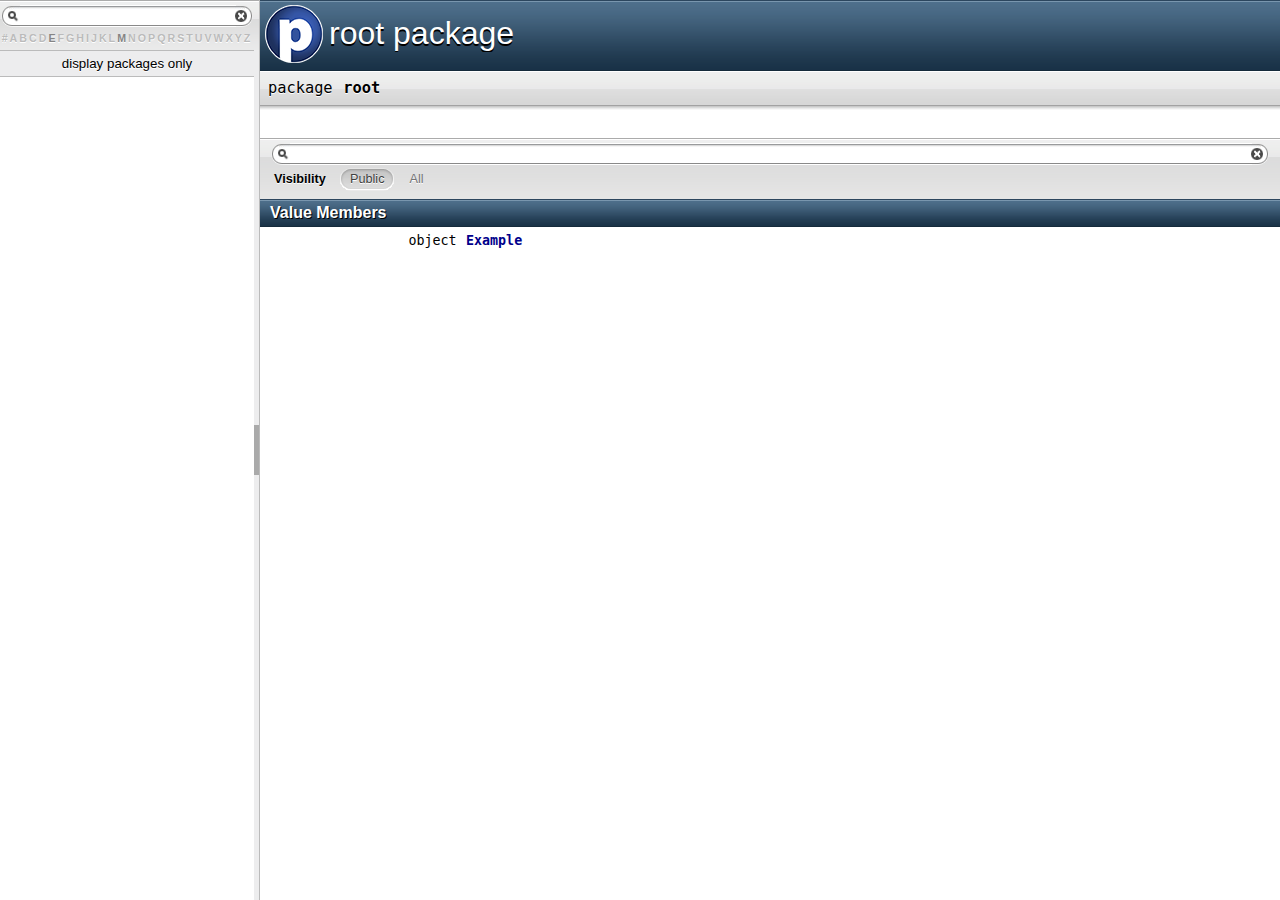
<file: sbt-example/target/scala-2.11/api/index.html>
<!DOCTYPE html >
<html>
        <head>
          <title></title>
          <meta name="description" content="" />
          <meta name="keywords" content="" />
          <meta http-equiv="content-type" content="text/html; charset=UTF-8" />
          
      <link href="lib/index.css" media="screen" type="text/css" rel="stylesheet" />
      <script type="text/javascript" src="lib/jquery.js"></script>
      <script type="text/javascript" src="lib/jquery-ui.js"></script>
      <script type="text/javascript" src="lib/jquery.layout.js"></script>
      <script type="text/javascript" src="lib/index.js"></script>
      <script type="text/javascript" src="lib/scheduler.js"></script>
    
        </head>
        <body>
      <div id="library">
        <img class="class icon" alt="class icon" src="lib/class.png" />
        <img class="trait icon" alt="trait icon" src="lib/trait.png" />
        <img class="object icon" alt="trait icon" src="lib/object.png" />
        <img class="package icon" alt="trait icon" src="lib/package.png" />
      </div>
      <div id="browser" class="ui-layout-west">
      <div class="ui-west-center">
      <div id="filter">
          <div id="textfilter"></div>
          <div id="letters"><span>#</span><span>A</span><span>B</span><span>C</span><span>D</span><a target="template" href="index/index-e.html">E</a><span>F</span><span>G</span><span>H</span><span>I</span><span>J</span><span>K</span><span>L</span><a target="template" href="index/index-m.html">M</a><span>N</span><span>O</span><span>P</span><span>Q</span><span>R</span><span>S</span><span>T</span><span>U</span><span>V</span><span>W</span><span>X</span><span>Y</span><span>Z</span></div>
      </div>
      <div class="pack" id="tpl">
            
            <ol class="templates"><li title="Example"><a class="tplshow" href="Example$.html" target="template"><span class="object">(object)</span><div class="placeholder"></div><span class="tplLink">Example</span></a></li></ol>
            <ol class="packages"> </ol>
          </div></div><script src="index.js"></script>
    </div>
      <div id="content" class="ui-layout-center">
        <iframe id="template" name="template" src="package.html"></iframe>
      </div>
    </body>
      </html>
</file>
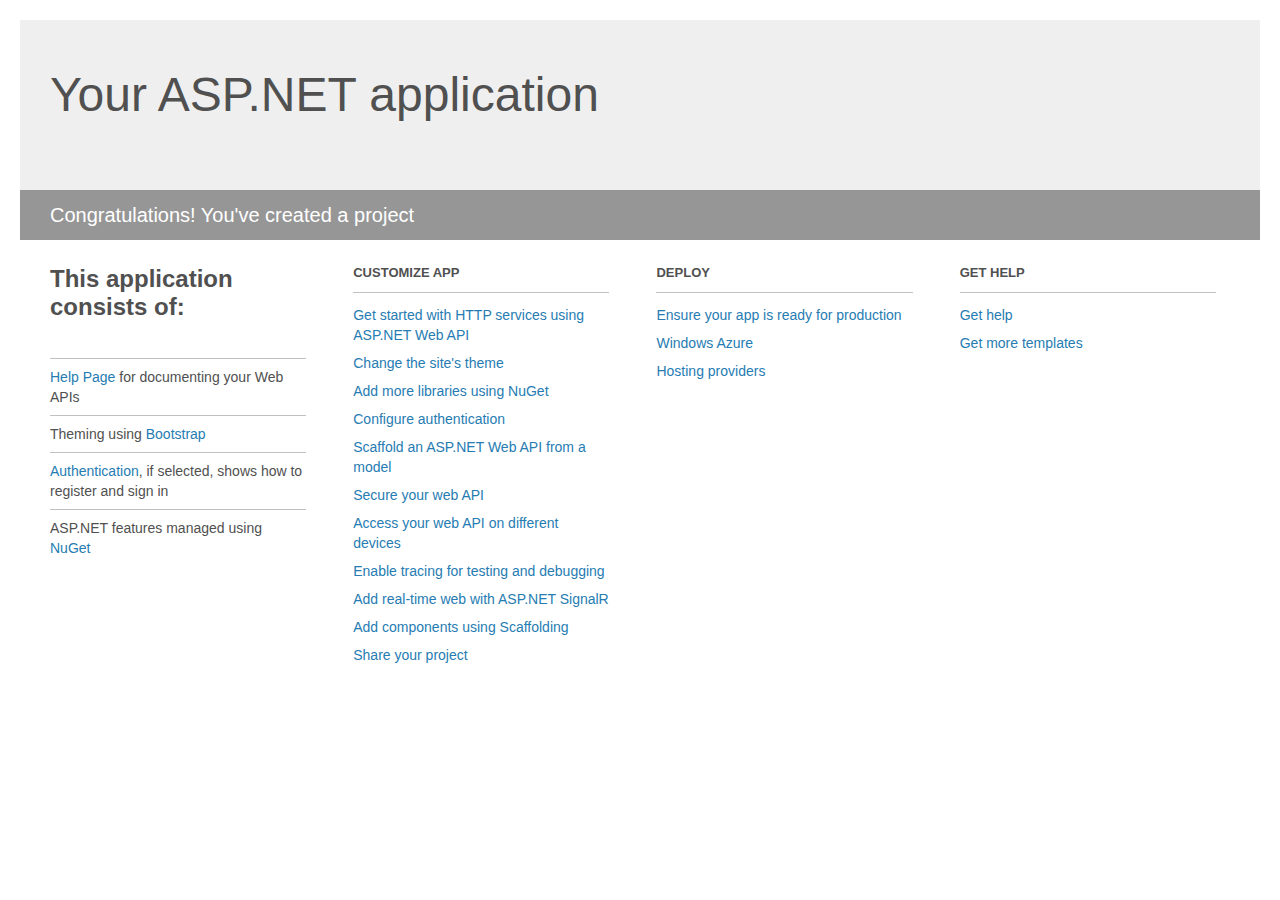
<file: msbuild-example/ArtifactoryDemo.Web/Project_Readme.html>
﻿<!DOCTYPE html>
<html lang="en">
<head>
    <meta charset="utf-8" />
    <title>Your ASP.NET application</title>
    <style>
        body {
            background: #fff;
            color: #505050;
            font: 14px 'Segoe UI', tahoma, arial, helvetica, sans-serif;
            margin: 20px;
            padding: 0;
        }

        #header {
            background: #efefef;
            padding: 0;
        }

        h1 {
            font-size: 48px;
            font-weight: normal;
            margin: 0;
            padding: 0 30px;
            line-height: 150px;
        }

        p {
            font-size: 20px;
            color: #fff;
            background: #969696;
            padding: 0 30px;
            line-height: 50px;
        }

        #main {
            padding: 5px 30px;
        }

        .section {
            width: 21.7%;
            float: left;
            margin: 0 0 0 4%;
        }

            .section h2 {
                font-size: 13px;
                text-transform: uppercase;
                margin: 0;
                border-bottom: 1px solid silver;
                padding-bottom: 12px;
                margin-bottom: 8px;
            }

            .section.first {
                margin-left: 0;
            }

                .section.first h2 {
                    font-size: 24px;
                    text-transform: none;
                    margin-bottom: 25px;
                    border: none;
                }

                .section.first li {
                    border-top: 1px solid silver;
                    padding: 8px 0;
                }

            .section.last {
                margin-right: 0;
            }

        ul {
            list-style: none;
            padding: 0;
            margin: 0;
            line-height: 20px;
        }

        li {
            padding: 4px 0;
        }

        a {
            color: #267cb2;
            text-decoration: none;
        }

            a:hover {
                text-decoration: underline;
            }
    </style>
</head>
<body>

    <div id="header">
        <h1>Your ASP.NET application</h1>
        <p>Congratulations! You've created a project</p>
    </div>

    <div id="main">
        <div class="section first">
            <h2>This application consists of:</h2>
            <ul>
                <li><a href="http://go.microsoft.com/fwlink/?LinkID=320956">Help Page</a> for documenting your Web APIs</li>
                <li>Theming using <a href="http://go.microsoft.com/fwlink/?LinkID=320754">Bootstrap</a></li>
                <li><a href="http://go.microsoft.com/fwlink/?LinkID=320957">Authentication</a>, if selected, shows how to register and sign in</li>
                <li>ASP.NET features managed using <a href="http://go.microsoft.com/fwlink/?LinkID=320958">NuGet</a></li>
            </ul>
        </div>

        <div class="section">
            <h2>Customize app</h2>
            <ul>
                <li><a href="http://go.microsoft.com/fwlink/?LinkID=320959">Get started with HTTP services using ASP.NET Web API</a></li>
                <li><a href="http://go.microsoft.com/fwlink/?LinkID=320960">Change the site's theme</a></li>
                <li><a href="http://go.microsoft.com/fwlink/?LinkID=320961">Add more libraries using NuGet</a></li>
                <li><a href="http://go.microsoft.com/fwlink/?LinkID=320962">Configure authentication</a></li>
                <li><a href="http://go.microsoft.com/fwlink/?LinkID=320963">Scaffold an ASP.NET Web API from a model</a></li>
                <li><a href="http://go.microsoft.com/fwlink/?LinkID=320964">Secure your web API</a></li>
                <li><a href="http://go.microsoft.com/fwlink/?LinkID=320965">Access your web API on different devices</a></li>
                <li><a href="http://go.microsoft.com/fwlink/?LinkID=320966">Enable tracing for testing and debugging</a></li>
                <li><a href="http://go.microsoft.com/fwlink/?LinkID=320765">Add real-time web with ASP.NET SignalR</a></li>
                <li><a href="http://go.microsoft.com/fwlink/?LinkID=320766">Add components using Scaffolding</a></li>
                <li><a href="http://go.microsoft.com/fwlink/?LinkID=320768">Share your project</a></li>
            </ul>
        </div>

        <div class="section">
            <h2>Deploy</h2>
            <ul>
                <li><a href="http://go.microsoft.com/fwlink/?LinkID=320769">Ensure your app is ready for production</a></li>
                <li><a href="http://go.microsoft.com/fwlink/?LinkID=320770">Windows Azure</a></li>
                <li><a href="http://go.microsoft.com/fwlink/?LinkID=320771">Hosting providers</a></li>
            </ul>
        </div>

        <div class="section last">
            <h2>Get help</h2>
            <ul>
                <li><a href="http://go.microsoft.com/fwlink/?LinkID=320772">Get help</a></li>
                <li><a href="http://go.microsoft.com/fwlink/?LinkID=320773">Get more templates</a></li>
            </ul>
        </div>
    </div>
</body>
</html>
</file>
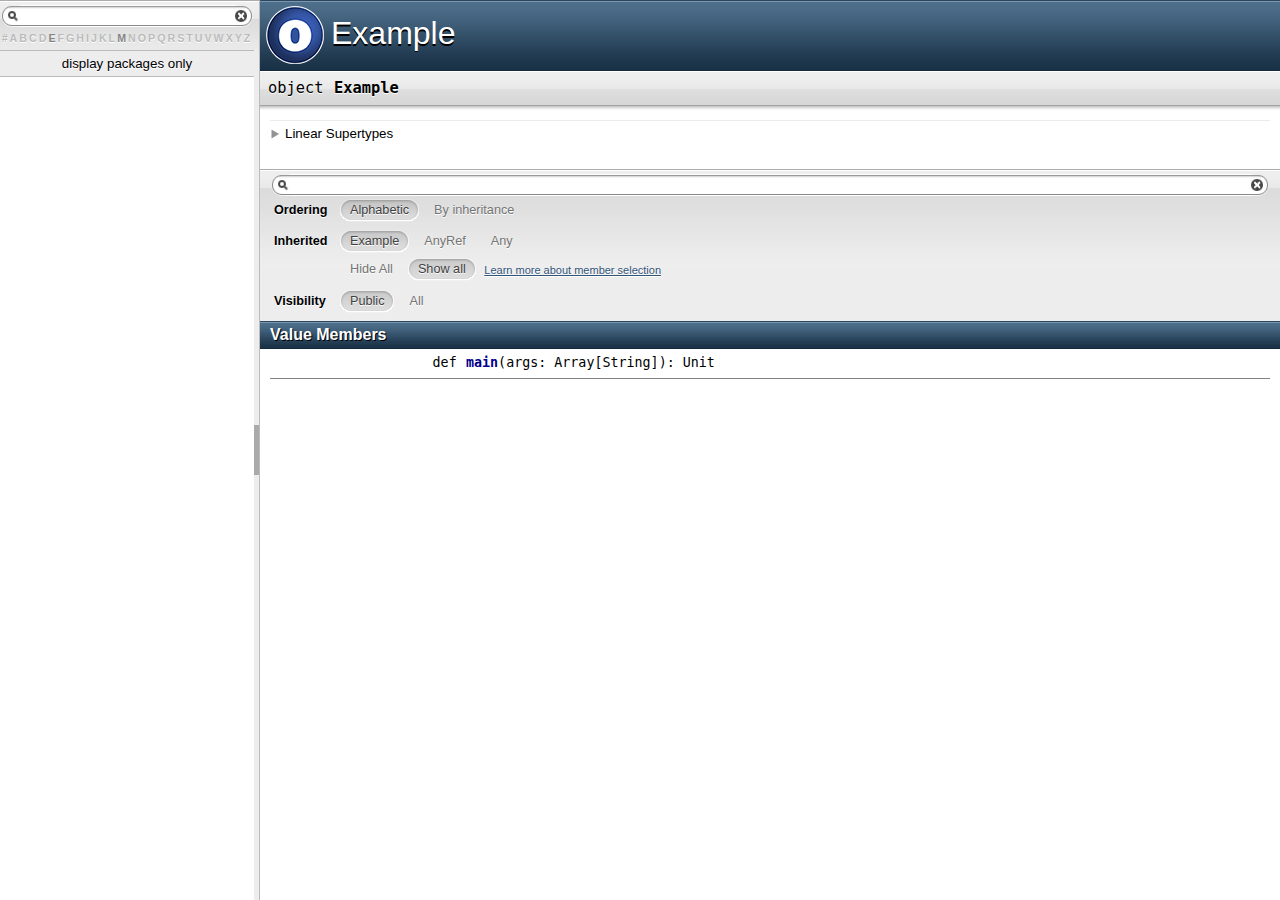
<file: sbt-example/target/scala-2.11/api/Example$.html>
<!DOCTYPE html >
<html>
        <head>
          <title>Example - Example</title>
          <meta name="description" content="Example - Example" />
          <meta name="keywords" content="Example Example" />
          <meta http-equiv="content-type" content="text/html; charset=UTF-8" />
          
      <link href="lib/template.css" media="screen" type="text/css" rel="stylesheet" />
      <link href="lib/diagrams.css" media="screen" type="text/css" rel="stylesheet" id="diagrams-css" />
      <script type="text/javascript" src="lib/jquery.js" id="jquery-js"></script>
      <script type="text/javascript" src="lib/jquery-ui.js"></script>
      <script type="text/javascript" src="lib/template.js"></script>
      <script type="text/javascript" src="lib/tools.tooltip.js"></script>
      
      <script type="text/javascript">
         if(top === self) {
            var url = 'index.html';
            var hash = 'Example$';
            var anchor = window.location.hash;
            var anchor_opt = '';
            if (anchor.length >= 1)
              anchor_opt = '@' + anchor.substring(1);
            window.location.href = url + '#' + hash + anchor_opt;
         }
   	  </script>
    
        </head>
        <body class="value">
      <div id="definition">
        <img src="lib/object_big.png" />
        
        <h1>Example</h1> <span class="permalink">
      <a href="index.html#Example$" title="Permalink" target="_top">
        <img src="lib/permalink.png" />
      </a>
    </span>
      </div>

      <h4 id="signature" class="signature">
      <span class="modifier_kind">
        <span class="modifier"></span>
        <span class="kind">object</span>
      </span>
      <span class="symbol">
        <span class="name">Example</span>
      </span>
      </h4>
      
          <div id="comment" class="fullcommenttop"><div class="toggleContainer block">
          <span class="toggle">Linear Supertypes</span>
          <div class="superTypes hiddenContent"><span class="extype" name="scala.AnyRef">AnyRef</span>, <span class="extype" name="scala.Any">Any</span></div>
        </div></div>
        

      <div id="mbrsel">
        <div id="textfilter"><span class="pre"></span><span class="input"><input id="mbrsel-input" type="text" accesskey="/" /></span><span class="post"></span></div>
        <div id="order">
              <span class="filtertype">Ordering</span>
              <ol>
                
                <li class="alpha in"><span>Alphabetic</span></li>
                <li class="inherit out"><span>By inheritance</span></li>
              </ol>
            </div>
        <div id="ancestors">
                <span class="filtertype">Inherited<br />
                </span>
                <ol id="linearization">
                  <li class="in" name="Example"><span>Example</span></li><li class="in" name="scala.AnyRef"><span>AnyRef</span></li><li class="in" name="scala.Any"><span>Any</span></li>
                </ol>
              </div><div id="ancestors">
            <span class="filtertype"></span>
            <ol>
              <li class="hideall out"><span>Hide All</span></li>
              <li class="showall in"><span>Show all</span></li>
            </ol>
            <a href="http://docs.scala-lang.org/overviews/scaladoc/usage.html#members" target="_blank">Learn more about member selection</a>
          </div>
        <div id="visbl">
            <span class="filtertype">Visibility</span>
            <ol><li class="public in"><span>Public</span></li><li class="all out"><span>All</span></li></ol>
          </div>
      </div>

      <div id="template">
        <div id="allMembers">
        

        

        

        <div id="values" class="values members">
              <h3>Value Members</h3>
              <ol><li name="scala.AnyRef#!=" visbl="pub" data-isabs="false" fullComment="yes" group="Ungrouped">
      <a id="!=(x$1:Any):Boolean"></a>
      <a id="!=(Any):Boolean"></a>
      <h4 class="signature">
      <span class="modifier_kind">
        <span class="modifier">final </span>
        <span class="kind">def</span>
      </span>
      <span class="symbol">
        <span title="gt4s: $bang$eq" class="name">!=</span><span class="params">(<span name="arg0">arg0: <span class="extype" name="scala.Any">Any</span></span>)</span><span class="result">: <span class="extype" name="scala.Boolean">Boolean</span></span>
      </span>
      </h4><span class="permalink">
      <a href="index.html#Example$@!=(x$1:Any):Boolean" title="Permalink" target="_top">
        <img src="lib/permalink.png" />
      </a>
    </span>
      <div class="fullcomment"><dl class="attributes block"> <dt>Definition Classes</dt><dd>AnyRef → Any</dd></dl></div>
    </li><li name="scala.AnyRef###" visbl="pub" data-isabs="false" fullComment="yes" group="Ungrouped">
      <a id="##():Int"></a>
      <a id="##():Int"></a>
      <h4 class="signature">
      <span class="modifier_kind">
        <span class="modifier">final </span>
        <span class="kind">def</span>
      </span>
      <span class="symbol">
        <span title="gt4s: $hash$hash" class="name">##</span><span class="params">()</span><span class="result">: <span class="extype" name="scala.Int">Int</span></span>
      </span>
      </h4><span class="permalink">
      <a href="index.html#Example$@##():Int" title="Permalink" target="_top">
        <img src="lib/permalink.png" />
      </a>
    </span>
      <div class="fullcomment"><dl class="attributes block"> <dt>Definition Classes</dt><dd>AnyRef → Any</dd></dl></div>
    </li><li name="scala.AnyRef#==" visbl="pub" data-isabs="false" fullComment="yes" group="Ungrouped">
      <a id="==(x$1:Any):Boolean"></a>
      <a id="==(Any):Boolean"></a>
      <h4 class="signature">
      <span class="modifier_kind">
        <span class="modifier">final </span>
        <span class="kind">def</span>
      </span>
      <span class="symbol">
        <span title="gt4s: $eq$eq" class="name">==</span><span class="params">(<span name="arg0">arg0: <span class="extype" name="scala.Any">Any</span></span>)</span><span class="result">: <span class="extype" name="scala.Boolean">Boolean</span></span>
      </span>
      </h4><span class="permalink">
      <a href="index.html#Example$@==(x$1:Any):Boolean" title="Permalink" target="_top">
        <img src="lib/permalink.png" />
      </a>
    </span>
      <div class="fullcomment"><dl class="attributes block"> <dt>Definition Classes</dt><dd>AnyRef → Any</dd></dl></div>
    </li><li name="scala.Any#asInstanceOf" visbl="pub" data-isabs="false" fullComment="yes" group="Ungrouped">
      <a id="asInstanceOf[T0]:T0"></a>
      <a id="asInstanceOf[T0]:T0"></a>
      <h4 class="signature">
      <span class="modifier_kind">
        <span class="modifier">final </span>
        <span class="kind">def</span>
      </span>
      <span class="symbol">
        <span class="name">asInstanceOf</span><span class="tparams">[<span name="T0">T0</span>]</span><span class="result">: <span class="extype" name="scala.Any.asInstanceOf.T0">T0</span></span>
      </span>
      </h4><span class="permalink">
      <a href="index.html#Example$@asInstanceOf[T0]:T0" title="Permalink" target="_top">
        <img src="lib/permalink.png" />
      </a>
    </span>
      <div class="fullcomment"><dl class="attributes block"> <dt>Definition Classes</dt><dd>Any</dd></dl></div>
    </li><li name="scala.AnyRef#clone" visbl="prt" data-isabs="false" fullComment="yes" group="Ungrouped">
      <a id="clone():Object"></a>
      <a id="clone():AnyRef"></a>
      <h4 class="signature">
      <span class="modifier_kind">
        <span class="modifier"></span>
        <span class="kind">def</span>
      </span>
      <span class="symbol">
        <span class="name">clone</span><span class="params">()</span><span class="result">: <span class="extype" name="scala.AnyRef">AnyRef</span></span>
      </span>
      </h4><span class="permalink">
      <a href="index.html#Example$@clone():Object" title="Permalink" target="_top">
        <img src="lib/permalink.png" />
      </a>
    </span>
      <div class="fullcomment"><dl class="attributes block"> <dt>Attributes</dt><dd>protected[<a href="java$lang.html" class="extype" name="java.lang">java.lang</a>] </dd><dt>Definition Classes</dt><dd>AnyRef</dd><dt>Annotations</dt><dd>
                <span class="name">@throws</span><span class="args">(<span>
      
      <span class="defval" name="classOf[java.lang.CloneNotSupportedException]">...</span>
    </span>)</span>
              
        </dd></dl></div>
    </li><li name="scala.AnyRef#eq" visbl="pub" data-isabs="false" fullComment="yes" group="Ungrouped">
      <a id="eq(x$1:AnyRef):Boolean"></a>
      <a id="eq(AnyRef):Boolean"></a>
      <h4 class="signature">
      <span class="modifier_kind">
        <span class="modifier">final </span>
        <span class="kind">def</span>
      </span>
      <span class="symbol">
        <span class="name">eq</span><span class="params">(<span name="arg0">arg0: <span class="extype" name="scala.AnyRef">AnyRef</span></span>)</span><span class="result">: <span class="extype" name="scala.Boolean">Boolean</span></span>
      </span>
      </h4><span class="permalink">
      <a href="index.html#Example$@eq(x$1:AnyRef):Boolean" title="Permalink" target="_top">
        <img src="lib/permalink.png" />
      </a>
    </span>
      <div class="fullcomment"><dl class="attributes block"> <dt>Definition Classes</dt><dd>AnyRef</dd></dl></div>
    </li><li name="scala.AnyRef#equals" visbl="pub" data-isabs="false" fullComment="yes" group="Ungrouped">
      <a id="equals(x$1:Any):Boolean"></a>
      <a id="equals(Any):Boolean"></a>
      <h4 class="signature">
      <span class="modifier_kind">
        <span class="modifier"></span>
        <span class="kind">def</span>
      </span>
      <span class="symbol">
        <span class="name">equals</span><span class="params">(<span name="arg0">arg0: <span class="extype" name="scala.Any">Any</span></span>)</span><span class="result">: <span class="extype" name="scala.Boolean">Boolean</span></span>
      </span>
      </h4><span class="permalink">
      <a href="index.html#Example$@equals(x$1:Any):Boolean" title="Permalink" target="_top">
        <img src="lib/permalink.png" />
      </a>
    </span>
      <div class="fullcomment"><dl class="attributes block"> <dt>Definition Classes</dt><dd>AnyRef → Any</dd></dl></div>
    </li><li name="scala.AnyRef#finalize" visbl="prt" data-isabs="false" fullComment="yes" group="Ungrouped">
      <a id="finalize():Unit"></a>
      <a id="finalize():Unit"></a>
      <h4 class="signature">
      <span class="modifier_kind">
        <span class="modifier"></span>
        <span class="kind">def</span>
      </span>
      <span class="symbol">
        <span class="name">finalize</span><span class="params">()</span><span class="result">: <span class="extype" name="scala.Unit">Unit</span></span>
      </span>
      </h4><span class="permalink">
      <a href="index.html#Example$@finalize():Unit" title="Permalink" target="_top">
        <img src="lib/permalink.png" />
      </a>
    </span>
      <div class="fullcomment"><dl class="attributes block"> <dt>Attributes</dt><dd>protected[<a href="java$lang.html" class="extype" name="java.lang">java.lang</a>] </dd><dt>Definition Classes</dt><dd>AnyRef</dd><dt>Annotations</dt><dd>
                <span class="name">@throws</span><span class="args">(<span>
      
      <span class="symbol">classOf[java.lang.Throwable]</span>
    </span>)</span>
              
        </dd></dl></div>
    </li><li name="scala.AnyRef#getClass" visbl="pub" data-isabs="false" fullComment="yes" group="Ungrouped">
      <a id="getClass():Class[_]"></a>
      <a id="getClass():Class[_]"></a>
      <h4 class="signature">
      <span class="modifier_kind">
        <span class="modifier">final </span>
        <span class="kind">def</span>
      </span>
      <span class="symbol">
        <span class="name">getClass</span><span class="params">()</span><span class="result">: <span class="extype" name="java.lang.Class">Class</span>[_]</span>
      </span>
      </h4><span class="permalink">
      <a href="index.html#Example$@getClass():Class[_]" title="Permalink" target="_top">
        <img src="lib/permalink.png" />
      </a>
    </span>
      <div class="fullcomment"><dl class="attributes block"> <dt>Definition Classes</dt><dd>AnyRef → Any</dd></dl></div>
    </li><li name="scala.AnyRef#hashCode" visbl="pub" data-isabs="false" fullComment="yes" group="Ungrouped">
      <a id="hashCode():Int"></a>
      <a id="hashCode():Int"></a>
      <h4 class="signature">
      <span class="modifier_kind">
        <span class="modifier"></span>
        <span class="kind">def</span>
      </span>
      <span class="symbol">
        <span class="name">hashCode</span><span class="params">()</span><span class="result">: <span class="extype" name="scala.Int">Int</span></span>
      </span>
      </h4><span class="permalink">
      <a href="index.html#Example$@hashCode():Int" title="Permalink" target="_top">
        <img src="lib/permalink.png" />
      </a>
    </span>
      <div class="fullcomment"><dl class="attributes block"> <dt>Definition Classes</dt><dd>AnyRef → Any</dd></dl></div>
    </li><li name="scala.Any#isInstanceOf" visbl="pub" data-isabs="false" fullComment="yes" group="Ungrouped">
      <a id="isInstanceOf[T0]:Boolean"></a>
      <a id="isInstanceOf[T0]:Boolean"></a>
      <h4 class="signature">
      <span class="modifier_kind">
        <span class="modifier">final </span>
        <span class="kind">def</span>
      </span>
      <span class="symbol">
        <span class="name">isInstanceOf</span><span class="tparams">[<span name="T0">T0</span>]</span><span class="result">: <span class="extype" name="scala.Boolean">Boolean</span></span>
      </span>
      </h4><span class="permalink">
      <a href="index.html#Example$@isInstanceOf[T0]:Boolean" title="Permalink" target="_top">
        <img src="lib/permalink.png" />
      </a>
    </span>
      <div class="fullcomment"><dl class="attributes block"> <dt>Definition Classes</dt><dd>Any</dd></dl></div>
    </li><li name="Example#main" visbl="pub" data-isabs="false" fullComment="no" group="Ungrouped">
      <a id="main(args:Array[String]):Unit"></a>
      <a id="main(Array[String]):Unit"></a>
      <h4 class="signature">
      <span class="modifier_kind">
        <span class="modifier"></span>
        <span class="kind">def</span>
      </span>
      <span class="symbol">
        <span class="name">main</span><span class="params">(<span name="args">args: <span class="extype" name="scala.Array">Array</span>[<span class="extype" name="scala.Predef.String">String</span>]</span>)</span><span class="result">: <span class="extype" name="scala.Unit">Unit</span></span>
      </span>
      </h4><span class="permalink">
      <a href="index.html#Example$@main(args:Array[String]):Unit" title="Permalink" target="_top">
        <img src="lib/permalink.png" />
      </a>
    </span>
      
    </li><li name="scala.AnyRef#ne" visbl="pub" data-isabs="false" fullComment="yes" group="Ungrouped">
      <a id="ne(x$1:AnyRef):Boolean"></a>
      <a id="ne(AnyRef):Boolean"></a>
      <h4 class="signature">
      <span class="modifier_kind">
        <span class="modifier">final </span>
        <span class="kind">def</span>
      </span>
      <span class="symbol">
        <span class="name">ne</span><span class="params">(<span name="arg0">arg0: <span class="extype" name="scala.AnyRef">AnyRef</span></span>)</span><span class="result">: <span class="extype" name="scala.Boolean">Boolean</span></span>
      </span>
      </h4><span class="permalink">
      <a href="index.html#Example$@ne(x$1:AnyRef):Boolean" title="Permalink" target="_top">
        <img src="lib/permalink.png" />
      </a>
    </span>
      <div class="fullcomment"><dl class="attributes block"> <dt>Definition Classes</dt><dd>AnyRef</dd></dl></div>
    </li><li name="scala.AnyRef#notify" visbl="pub" data-isabs="false" fullComment="yes" group="Ungrouped">
      <a id="notify():Unit"></a>
      <a id="notify():Unit"></a>
      <h4 class="signature">
      <span class="modifier_kind">
        <span class="modifier">final </span>
        <span class="kind">def</span>
      </span>
      <span class="symbol">
        <span class="name">notify</span><span class="params">()</span><span class="result">: <span class="extype" name="scala.Unit">Unit</span></span>
      </span>
      </h4><span class="permalink">
      <a href="index.html#Example$@notify():Unit" title="Permalink" target="_top">
        <img src="lib/permalink.png" />
      </a>
    </span>
      <div class="fullcomment"><dl class="attributes block"> <dt>Definition Classes</dt><dd>AnyRef</dd></dl></div>
    </li><li name="scala.AnyRef#notifyAll" visbl="pub" data-isabs="false" fullComment="yes" group="Ungrouped">
      <a id="notifyAll():Unit"></a>
      <a id="notifyAll():Unit"></a>
      <h4 class="signature">
      <span class="modifier_kind">
        <span class="modifier">final </span>
        <span class="kind">def</span>
      </span>
      <span class="symbol">
        <span class="name">notifyAll</span><span class="params">()</span><span class="result">: <span class="extype" name="scala.Unit">Unit</span></span>
      </span>
      </h4><span class="permalink">
      <a href="index.html#Example$@notifyAll():Unit" title="Permalink" target="_top">
        <img src="lib/permalink.png" />
      </a>
    </span>
      <div class="fullcomment"><dl class="attributes block"> <dt>Definition Classes</dt><dd>AnyRef</dd></dl></div>
    </li><li name="scala.AnyRef#synchronized" visbl="pub" data-isabs="false" fullComment="yes" group="Ungrouped">
      <a id="synchronized[T0](x$1:=&gt;T0):T0"></a>
      <a id="synchronized[T0](⇒T0):T0"></a>
      <h4 class="signature">
      <span class="modifier_kind">
        <span class="modifier">final </span>
        <span class="kind">def</span>
      </span>
      <span class="symbol">
        <span class="name">synchronized</span><span class="tparams">[<span name="T0">T0</span>]</span><span class="params">(<span name="arg0">arg0: ⇒ <span class="extype" name="java.lang.AnyRef.synchronized.T0">T0</span></span>)</span><span class="result">: <span class="extype" name="java.lang.AnyRef.synchronized.T0">T0</span></span>
      </span>
      </h4><span class="permalink">
      <a href="index.html#Example$@synchronized[T0](x$1:=&gt;T0):T0" title="Permalink" target="_top">
        <img src="lib/permalink.png" />
      </a>
    </span>
      <div class="fullcomment"><dl class="attributes block"> <dt>Definition Classes</dt><dd>AnyRef</dd></dl></div>
    </li><li name="scala.AnyRef#toString" visbl="pub" data-isabs="false" fullComment="yes" group="Ungrouped">
      <a id="toString():String"></a>
      <a id="toString():String"></a>
      <h4 class="signature">
      <span class="modifier_kind">
        <span class="modifier"></span>
        <span class="kind">def</span>
      </span>
      <span class="symbol">
        <span class="name">toString</span><span class="params">()</span><span class="result">: <span class="extype" name="java.lang.String">String</span></span>
      </span>
      </h4><span class="permalink">
      <a href="index.html#Example$@toString():String" title="Permalink" target="_top">
        <img src="lib/permalink.png" />
      </a>
    </span>
      <div class="fullcomment"><dl class="attributes block"> <dt>Definition Classes</dt><dd>AnyRef → Any</dd></dl></div>
    </li><li name="scala.AnyRef#wait" visbl="pub" data-isabs="false" fullComment="yes" group="Ungrouped">
      <a id="wait():Unit"></a>
      <a id="wait():Unit"></a>
      <h4 class="signature">
      <span class="modifier_kind">
        <span class="modifier">final </span>
        <span class="kind">def</span>
      </span>
      <span class="symbol">
        <span class="name">wait</span><span class="params">()</span><span class="result">: <span class="extype" name="scala.Unit">Unit</span></span>
      </span>
      </h4><span class="permalink">
      <a href="index.html#Example$@wait():Unit" title="Permalink" target="_top">
        <img src="lib/permalink.png" />
      </a>
    </span>
      <div class="fullcomment"><dl class="attributes block"> <dt>Definition Classes</dt><dd>AnyRef</dd><dt>Annotations</dt><dd>
                <span class="name">@throws</span><span class="args">(<span>
      
      <span class="defval" name="classOf[java.lang.InterruptedException]">...</span>
    </span>)</span>
              
        </dd></dl></div>
    </li><li name="scala.AnyRef#wait" visbl="pub" data-isabs="false" fullComment="yes" group="Ungrouped">
      <a id="wait(x$1:Long,x$2:Int):Unit"></a>
      <a id="wait(Long,Int):Unit"></a>
      <h4 class="signature">
      <span class="modifier_kind">
        <span class="modifier">final </span>
        <span class="kind">def</span>
      </span>
      <span class="symbol">
        <span class="name">wait</span><span class="params">(<span name="arg0">arg0: <span class="extype" name="scala.Long">Long</span></span>, <span name="arg1">arg1: <span class="extype" name="scala.Int">Int</span></span>)</span><span class="result">: <span class="extype" name="scala.Unit">Unit</span></span>
      </span>
      </h4><span class="permalink">
      <a href="index.html#Example$@wait(x$1:Long,x$2:Int):Unit" title="Permalink" target="_top">
        <img src="lib/permalink.png" />
      </a>
    </span>
      <div class="fullcomment"><dl class="attributes block"> <dt>Definition Classes</dt><dd>AnyRef</dd><dt>Annotations</dt><dd>
                <span class="name">@throws</span><span class="args">(<span>
      
      <span class="defval" name="classOf[java.lang.InterruptedException]">...</span>
    </span>)</span>
              
        </dd></dl></div>
    </li><li name="scala.AnyRef#wait" visbl="pub" data-isabs="false" fullComment="yes" group="Ungrouped">
      <a id="wait(x$1:Long):Unit"></a>
      <a id="wait(Long):Unit"></a>
      <h4 class="signature">
      <span class="modifier_kind">
        <span class="modifier">final </span>
        <span class="kind">def</span>
      </span>
      <span class="symbol">
        <span class="name">wait</span><span class="params">(<span name="arg0">arg0: <span class="extype" name="scala.Long">Long</span></span>)</span><span class="result">: <span class="extype" name="scala.Unit">Unit</span></span>
      </span>
      </h4><span class="permalink">
      <a href="index.html#Example$@wait(x$1:Long):Unit" title="Permalink" target="_top">
        <img src="lib/permalink.png" />
      </a>
    </span>
      <div class="fullcomment"><dl class="attributes block"> <dt>Definition Classes</dt><dd>AnyRef</dd><dt>Annotations</dt><dd>
                <span class="name">@throws</span><span class="args">(<span>
      
      <span class="defval" name="classOf[java.lang.InterruptedException]">...</span>
    </span>)</span>
              
        </dd></dl></div>
    </li></ol>
            </div>

        

        
        </div>

        <div id="inheritedMembers">
        <div class="parent" name="scala.AnyRef">
              <h3>Inherited from <span class="extype" name="scala.AnyRef">AnyRef</span></h3>
            </div><div class="parent" name="scala.Any">
              <h3>Inherited from <span class="extype" name="scala.Any">Any</span></h3>
            </div>
        
        </div>

        <div id="groupedMembers">
        <div class="group" name="Ungrouped">
              <h3>Ungrouped</h3>
              
            </div>
        </div>

      </div>

      <div id="tooltip"></div>

      <div id="footer">  </div>


    </body>
      </html>
</file>
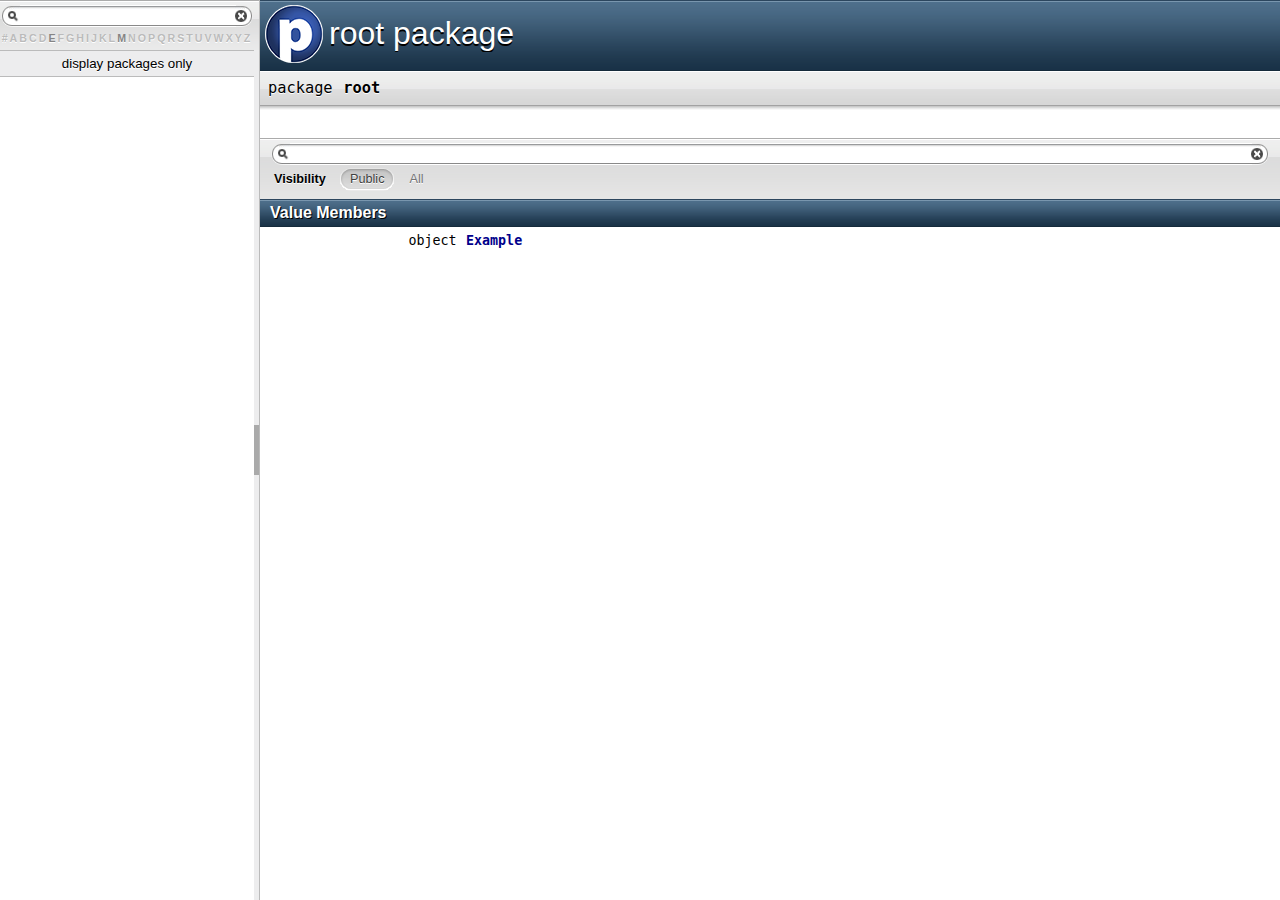
<file: sbt-example/target/scala-2.11/api/package.html>
<!DOCTYPE html >
<html>
        <head>
          <title>root - _root_</title>
          <meta name="description" content="root - root " />
          <meta name="keywords" content="root root " />
          <meta http-equiv="content-type" content="text/html; charset=UTF-8" />
          
      <link href="lib/template.css" media="screen" type="text/css" rel="stylesheet" />
      <link href="lib/diagrams.css" media="screen" type="text/css" rel="stylesheet" id="diagrams-css" />
      <script type="text/javascript" src="lib/jquery.js" id="jquery-js"></script>
      <script type="text/javascript" src="lib/jquery-ui.js"></script>
      <script type="text/javascript" src="lib/template.js"></script>
      <script type="text/javascript" src="lib/tools.tooltip.js"></script>
      
      <script type="text/javascript">
         if(top === self) {
            var url = 'index.html';
            var hash = 'package';
            var anchor = window.location.hash;
            var anchor_opt = '';
            if (anchor.length >= 1)
              anchor_opt = '@' + anchor.substring(1);
            window.location.href = url + '#' + hash + anchor_opt;
         }
   	  </script>
    
        </head>
        <body class="value">
      <div id="definition">
        <img src="lib/package_big.png" />
        
        <h1>root package</h1> <span class="permalink">
      <a href="index.html#package" title="Permalink" target="_top">
        <img src="lib/permalink.png" />
      </a>
    </span>
      </div>

      <h4 id="signature" class="signature">
      <span class="modifier_kind">
        <span class="modifier"></span>
        <span class="kind">package</span>
      </span>
      <span class="symbol">
        <span class="name">root</span>
      </span>
      </h4>
      
          <div id="comment" class="fullcommenttop"></div>
        

      <div id="mbrsel">
        <div id="textfilter"><span class="pre"></span><span class="input"><input id="mbrsel-input" type="text" accesskey="/" /></span><span class="post"></span></div>
        
        
        <div id="visbl">
            <span class="filtertype">Visibility</span>
            <ol><li class="public in"><span>Public</span></li><li class="all out"><span>All</span></li></ol>
          </div>
      </div>

      <div id="template">
        <div id="allMembers">
        

        

        

        <div id="values" class="values members">
              <h3>Value Members</h3>
              <ol><li name="_root_.Example" visbl="pub" data-isabs="false" fullComment="no" group="Ungrouped">
      <a id="Example"></a>
      <a id="Example:Example"></a>
      <h4 class="signature">
      <span class="modifier_kind">
        <span class="modifier"></span>
        <span class="kind">object</span>
      </span>
      <span class="symbol">
        <a href="Example$.html"><span class="name">Example</span></a>
      </span>
      </h4><span class="permalink">
      <a href="index.html#package@Example" title="Permalink" target="_top">
        <img src="lib/permalink.png" />
      </a>
    </span>
      
    </li></ol>
            </div>

        

        
        </div>

        <div id="inheritedMembers">
        
        
        </div>

        <div id="groupedMembers">
        <div class="group" name="Ungrouped">
              <h3>Ungrouped</h3>
              
            </div>
        </div>

      </div>

      <div id="tooltip"></div>

      <div id="footer">  </div>


    </body>
      </html>
</file>
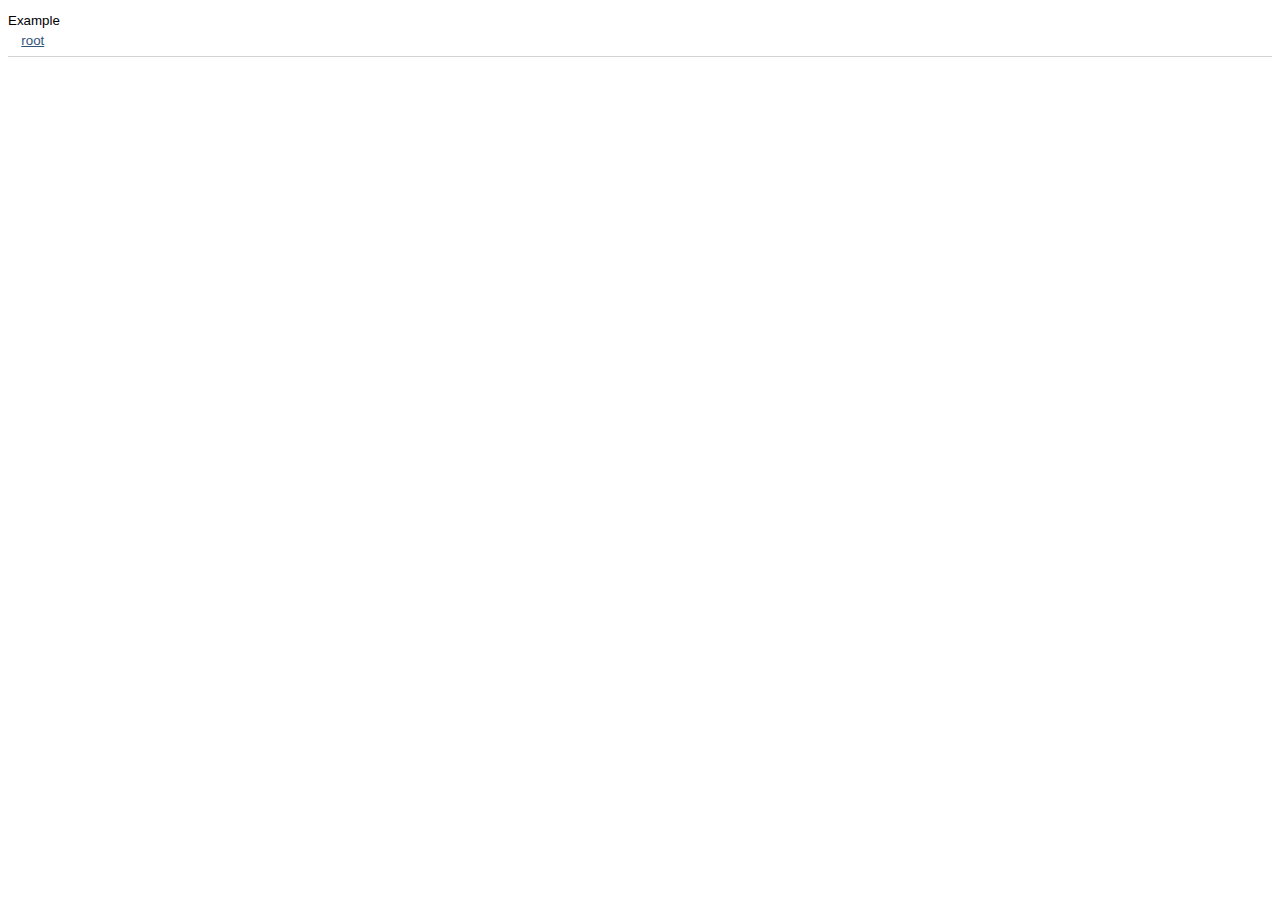
<file: sbt-example/target/scala-2.11/api/index/index-e.html>
<!DOCTYPE html >
<html>
        <head>
          <title></title>
          <meta name="description" content="" />
          <meta name="keywords" content="" />
          <meta http-equiv="content-type" content="text/html; charset=UTF-8" />
          
      <link href="../lib/ref-index.css" media="screen" type="text/css" rel="stylesheet" />
      <script type="text/javascript" src="../lib/jquery.js"></script>
    
        </head>
        <body><div class="entry">
      <div class="name">Example</div>
      <div class="occurrences"><a href="../package.html" class="extype" name="_root_">root</a> </div>
    </div></body>
      </html>
</file>
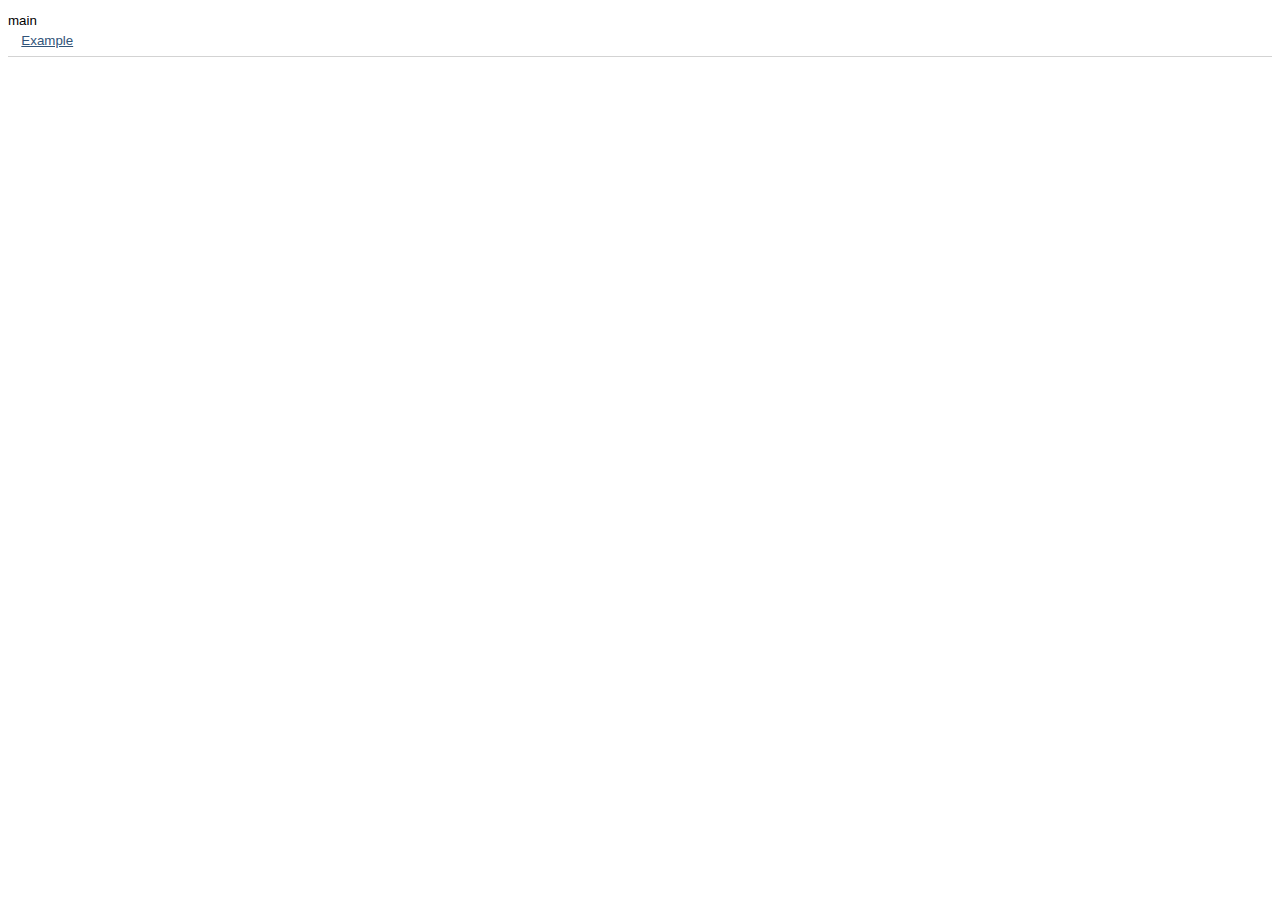
<file: sbt-example/target/scala-2.11/api/index/index-m.html>
<!DOCTYPE html >
<html>
        <head>
          <title></title>
          <meta name="description" content="" />
          <meta name="keywords" content="" />
          <meta http-equiv="content-type" content="text/html; charset=UTF-8" />
          
      <link href="../lib/ref-index.css" media="screen" type="text/css" rel="stylesheet" />
      <script type="text/javascript" src="../lib/jquery.js"></script>
    
        </head>
        <body><div class="entry">
      <div class="name">main</div>
      <div class="occurrences"><a href="../Example$.html" class="extype" name="Example">Example</a> </div>
    </div></body>
      </html>
</file>
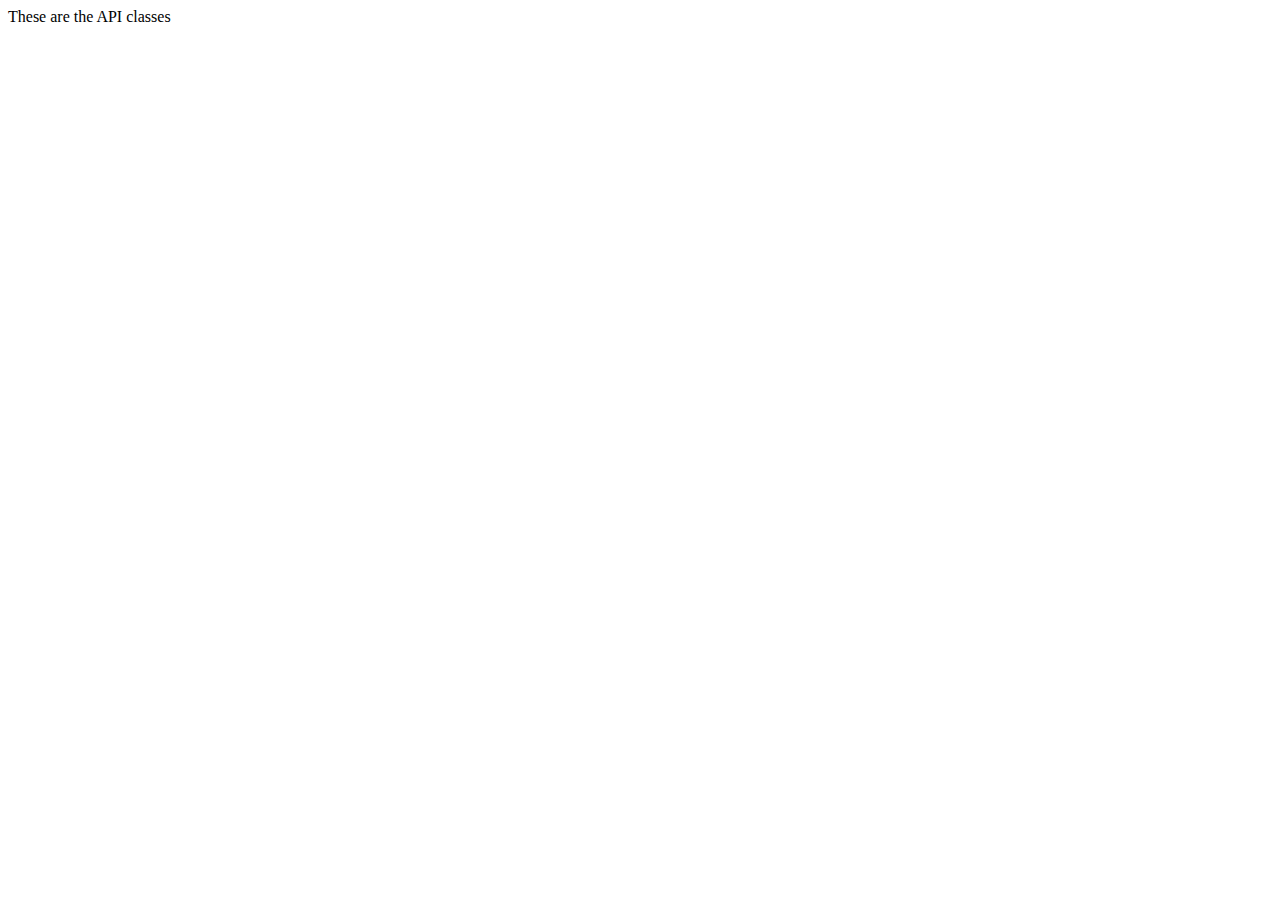
<file: gradle-examples/gradle-example-bintray-info/src/main/java/org/gradle/api/package.html>
<!--
  ~ Copyright (C) 2011 JFrog Ltd.
  ~
  ~ Licensed under the Apache License, Version 2.0 (the "License");
  ~ you may not use this file except in compliance with the License.
  ~ You may obtain a copy of the License at
  ~
  ~ http://www.apache.org/licenses/LICENSE-2.0
  ~
  ~ Unless required by applicable law or agreed to in writing, software
  ~ distributed under the License is distributed on an "AS IS" BASIS,
  ~ WITHOUT WARRANTIES OR CONDITIONS OF ANY KIND, either express or implied.
  ~ See the License for the specific language governing permissions and
  ~ limitations under the License.
  -->

<html>
<body><p>These are the API classes</p></body>
</html>
</file>
<file: sbt-example/target/scala-2.11/api/lib/index.css>
* {
  color: inherit;
  font-size: 10pt;
  text-decoration: none;
        font-family: Arial, sans-serif;
  border-width: 0px;
  padding: 0px;
  margin: 0px;
}

a {
  cursor: pointer;
}

a:hover {
  text-decoration: underline;
}

h1 {
  display: none;
}

.selected {
  -moz-box-shadow: inset 0px 5px 10px rgba(58, 88, 97, .36);
  -webkit-box-shadow: inset 0px 5px 10px rgba(58, 88, 97, .36);
  border-top: solid 1px rgba(119, 138, 153, 0.8);
  border-bottom: solid 1px rgba(151, 173, 191, 0.4);
  background-color: #ced2d9;
  margin: -1px 0px;
}

/*.letters {
  font-family: monospace;
  font-size: 2pt;
  padding: 5px;
  background-color: #DADADA;
  text-shadow: #ffffff 0 1px 0;
}*/

#library {
    display: none;
}

#browser {
  top: 0px;
  left: 0px;
  bottom: 0px;
  width: 100%;
  display: block;
  position: fixed;
}

#filter {
  position: absolute;
  display: block;
/*  padding: 5px;*/
  right: 0;
  left: 0;
  top: 0;
  background-image:url('filterbg.gif');
  background-repeat:repeat-x;
  background-color: #ededee; /* light gray */
  /*background-color: #DADADA;*/
  border:1px solid #bbbbbb;
  border-top:0;
  border-left:0;
  border-right:0;
}

#textfilter {
  position: relative;
  display: block;
  height: 20px;
  margin-top: 5px;
  margin-bottom: 5px;
}

#textfilter > .pre {
  display: block;
  position: absolute;
  top: 0;
  left: 0;
  height: 23px;
  width: 21px;
  background: url("filter_box_left.png");
}

#textfilter > .input {
  display: block;
  position: absolute;
  top: 0;
  right: 20px;
  left: 20px;
}

#textfilter > .input > input {
  height: 20px;
  padding: 1px;
  font-weight: bold;
  color: #000000;
  background: #ffffff url("filterboxbarbg.png") repeat-x bottom left;
  width: 100%;
}

#textfilter > .post {
  display: block;
  position: absolute;
  top: 0;
  right: 0;
  height: 23px;
  width: 21px;
  background: url("filter_box_right.png");
}

/*#textfilter {
  position: relative;
  display: block;
    height: 20px;
  margin-bottom: 5px;
}

#textfilter > .pre {
    display: block;
    position: absolute;
    top: 0;
    left: 0;
    height: 20px;
    width: 20px;
    background: url("filter_box_left.png");
}

#textfilter > .input {
  display: block;
    position: absolute;
    top: 0;
    right: 20px;
    left: 20px;
}

#textfilter > .input > input {
  height: 16px;
  padding: 2px;
  font-weight: bold;
  color: darkblue;
  background-color: white;
    width: 100%;
}

#textfilter > .post {
    display: block;
    position: absolute;
    top: 0;
    right: 0;
    height: 20px;
    width: 20px;
    background: url("filter_box_right.png");
}*/

#focusfilter {
  position: relative;
  text-align: center;
  display: block;
  padding: 5px;
  background-color: #fffebd; /* light yellow*/
  text-shadow: #ffffff 0 1px 0;
}

#focusfilter .focuscoll {
  font-weight: bold;
  text-shadow: #ffffff 0 1px 0;
}

#focusfilter img {
  bottom: -2px;
  position: relative;
}

#kindfilter {
  position: relative;
  display: block;
  padding: 5px;
/*  background-color: #999;*/
  text-align: center;
}

#kindfilter > a {
 color: black; 
/* text-decoration: underline;*/
 text-shadow: #ffffff 0 1px 0;

}

#kindfilter > a:hover {
  color: #4C4C4C; 
  text-decoration: none;
  text-shadow: #ffffff 0 1px 0;
}

#letters {
  position: relative;
  text-align: center;
  padding-bottom: 5px;
  border:1px solid #bbbbbb;
  border-top:0;
  border-left:0;
  border-right:0;
}

#letters > a, #letters > span {
/*  font-family: monospace;*/
  color: #858484;
  font-weight: bold;
  font-size: 8pt;
  text-shadow: #ffffff 0 1px 0;
  padding-right: 2px;
}

#letters > span {
  color: #bbb;
}
  
#tpl {
  display: block;
  position: fixed;
  overflow: auto;
  right: 0;
  left: 0;
  bottom: 0;
  top: 5px;
  position: absolute;
  display: block;
}

#tpl .packhide {
  display: block;
  float: right;
  font-weight: normal;
  color: white;
}

#tpl .packfocus {
  display: block;
  float: right;
  font-weight: normal;
  color: white;
}

#tpl .packages > ol {
  background-color: #dadfe6;
  /*margin-bottom: 5px;*/
}

/*#tpl .packages > ol > li {
  margin-bottom: 1px;
}*/

#tpl .packages > li > a {
  padding: 0px 5px;
}

#tpl .packages > li > a.tplshow {
  display: block;
  color: white;
  font-weight: bold;
  display: block;
  text-shadow: #000000 0 1px 0;
}

#tpl ol > li.pack {
  padding: 3px 5px;
  background: url("packagesbg.gif");
  background-repeat:repeat-x;
  min-height: 14px;
  background-color: #6e808e;
}

#tpl ol > li {
  display: block;
}

#tpl .templates > li {
  padding-left: 5px;
  min-height: 18px;
}

#tpl ol > li .icon {
  padding-right: 5px;
  bottom: -2px;
  position: relative;
}

#tpl .templates div.placeholder {
  padding-right: 5px;
  width: 13px;
  display: inline-block;
}

#tpl .templates span.tplLink {
  padding-left: 5px;
}

#content {
  border-left-width: 1px;
  border-left-color: black;
  border-left-style: white;
  right: 0px;
  left: 0px;
  bottom: 0px;
  top: 0px;
  position: fixed;
  margin-left: 300px;
  display: block;
  -webkit-overflow-scrolling: touch;
}

#content > iframe {
  display: block;
  height: 100%;
  width: 100%;
}

.ui-layout-pane {
  background: #FFF;
  overflow: auto;
}

.ui-layout-resizer {
  background-image:url('filterbg.gif');
  background-repeat:repeat-x;
  background-color: #ededee; /* light gray */
  border:1px solid #bbbbbb;
  border-top:0;
  border-bottom:0;
  border-left: 0;
}

.ui-layout-toggler {
    background: #AAA;
}
</file>
<file: sbt-example/target/scala-2.11/api/lib/diagrams.css>
.diagram-container
{
	display: none;
}

.diagram
{
	overflow: hidden;
	padding-top:15px;
}

.diagram svg
{
	display: block;
	position: absolute;
	visibility: hidden;
	margin: auto;
}

.diagram-help
{
	float:right;
	display:none;
}

.magnifying
{
	cursor: -webkit-zoom-in ! important;
	cursor: -moz-zoom-in ! important;
	cursor: pointer;
}

#close-link
{
	position: absolute;
	z-index: 100;
	font-family: Arial, sans-serif;
	font-size: 10pt;
	text-decoration: underline;
	color: #315479;
}

#close:hover
{
	text-decoration: none;
}

svg a
{
	cursor:pointer;
}

svg text
{
	font-size: 10px;
}

/* try to move the node text 1px in order to be vertically
   centered (does not work in all browsers) */
svg .node text
{
	transform: translate(0px,1px);
	-ms-transform: translate(0px,1px);
	-webkit-transform: translate(0px,1px);
	-o-transform: translate(0px,1px);
	-moz-transform: translate(0px,1px);
}

/* hover effect for edges */

svg .edge.over text,
svg .edge.implicit-incoming.over polygon,
svg .edge.implicit-outgoing.over polygon
{
	fill: #202020;
}

svg .edge.over path,
svg .edge.over polygon
{
	stroke: #202020;
}

/* hover effect for nodes in class diagrams */

svg.class-diagram .node
{
	opacity: 0.75;
}

svg.class-diagram .node.this
{
	opacity: 1.0;
}

svg.class-diagram .node.over
{
	opacity: 1.0;
}

svg .node.over polygon
{
	stroke: #202020;
}

/* hover effect for nodes in package diagrams */

svg.package-diagram .node.class.over polygon,
svg.class-diagram .node.this.class.over polygon
{
	fill: #098552;
	fill: #04663e;
}

svg.package-diagram .node.trait.over polygon,
svg.class-diagram .node.this.trait.over polygon
{
	fill: #3c7b9b;
	fill: #235d7b;
}

svg.package-diagram .node.type.over polygon,
svg.class-diagram .node.this.type.over polygon
{
	fill: #098552;
	fill: #04663e;
}


svg.package-diagram .node.object.over polygon
{
	fill: #183377;
}

svg.package-diagram .node.outside.over polygon
{
	fill: #d4d4d4;
}

svg.package-diagram .node.default.over polygon
{
	fill: #d4d4d4;
}
</file>
<file: sbt-example/target/scala-2.11/api/lib/ref-index.css>
body {
	font-size: 10pt;
	font-family: Arial, sans-serif;
}

a {
	color:#315479;
}

.letters {
  width:100%;
  text-align:center;
  margin:0.6em;
  padding:0.1em;
  border-bottom:1px solid gray;
}

.entry {
  border-bottom: 1px solid lightgray;
  padding: 5px 0 8px;
}

.name {
	/* background-color:#E5E5E5; */
}

.occurrences {
  margin-left: 1em;
  margin-top: 5px;	
}
</file>
<file: sbt-example/target/scala-2.11/api/lib/template.css>
/* Reset */

html, body, div, span, object, iframe,
h1, h2, h3, h4, h5, h6, p, blockquote, pre,
a, abbr, acronym, address, code, pre,
del, dfn, em, img, q, dl, dt, dd, ol, ul, li,
fieldset, form, label, legend, input,
table, caption, tbody, tfoot, thead, tr, th, td {
  margin: 0;
  padding: 0;
  border: 0;
  font-weight: inherit;
  font-style: inherit;
  font-size: 100%;
  font-family: inherit;
  vertical-align: baseline;
}

table { border-collapse: separate; border-spacing: 0; }
caption, th, td { text-align: left; font-weight: normal; }
table, td, th { vertical-align: middle; }

blockquote:before, blockquote:after, q:before, q:after { content: ""; }
blockquote, q { quotes: none; }

a img { border: none; }

input { border-width: 0px; }

/* Page */

body {
  font-family: Arial, sans-serif;
  font-size: 10pt;
}

#footer {
  font-size: 9pt;
  text-align: center;
  color: #858484;
  bottom: 0;
  width: 100%;
  height: 20px;
}

a[href] {
  text-decoration: underline;
  color: #315479;
}

a[href]:hover {
  text-decoration: none;
}

#types ol li > p {
  margin-top: 5px;
}

#types ol li:last-child {
  margin-bottom: 5px;
}

/*
#definition {
  padding: 6px 0 6px 6px;
  min-height: 59px;
  color: white;
}
*/

#definition {
  display: block-inline;
  padding: 5px 0px;
  height: 61px;
}

#definition > img {
  float: left;
  padding-right: 6px;
  padding-left: 5px;
}

#definition > a > img {
  float: left;
  padding-right: 6px;
  padding-left: 5px;
}

#definition p + h1 {
  margin-top: 3px;
}

#definition > h1 {
/*  padding: 12px 0 12px 6px;*/
  color: white;
  text-shadow: 3px black;
  text-shadow: black 0px 2px 0px;
  font-size: 24pt;
  display: inline-block;
  overflow: hidden;
  margin-top: 10px;
}

#definition h1 > a {
  color: #ffffff;
  font-size: 24pt;
  text-shadow: black 0px 2px 0px;
/*  text-shadow: black 0px 0px 0px;*/
text-decoration: none;
}

#definition #owner {
  color: #ffffff;
  margin-top: 4px;
  font-size: 10pt;
  overflow: hidden;
}

#definition #owner > a {
  color: #ffffff;
}

#definition #owner > a:hover {
  text-decoration: none;
}

#signature {
  background-image:url('signaturebg2.gif');
  background-color: #d7d7d7;
  min-height: 18px;
  background-repeat:repeat-x;
  font-size: 11.5pt;
/*  margin-bottom: 10px;*/
  padding: 8px;
}

#signature > span.modifier_kind {
  display: inline;
  float: left;
  text-align: left;
  width: auto;
  position: static;
  text-shadow: 2px white;
  text-shadow: white 0px 1px 0px;
}

#signature > span.symbol {
  text-align: left;
  display: inline;
  padding-left: 0.7em;
  text-shadow: 2px white;
  text-shadow: white 0px 1px 0px;
}

/* Linear super types and known subclasses */
.hiddenContent {
  display: none;
}

.toggleContainer .toggle {
  cursor: pointer;
  padding-left: 15px;
  background: url("arrow-right.png") no-repeat 0 3px transparent;
}

.toggleContainer .toggle.open {
  background: url("arrow-down.png") no-repeat 0 3px transparent;
}

.toggleContainer .hiddenContent {
  margin-top: 5px;
}

.value #definition {
  background-color: #2C475C; /* blue */
  background-image:url('defbg-blue.gif');
  background-repeat:repeat-x;
}

.type #definition {
  background-color: #316555; /* green */
  background-image:url('defbg-green.gif');
  background-repeat:repeat-x;
}

#template {
  margin-bottom: 50px;
}

h3 {
  color: white;
  padding: 5px 10px;
  font-size: 12pt;
  font-weight: bold;
  text-shadow: black 1px 1px 0px;
}

dl.attributes > dt {
  display: block;
  float: left;
  font-style: italic;
}

dl.attributes > dt.implicit {
  font-weight: bold;
  color: darkgreen;
}

dl.attributes > dd {
  display: block;
  padding-left: 10em;
  margin-bottom: 5px;
}

#template .values > h3 {
  background: #2C475C url("valuemembersbg.gif") repeat-x bottom left;  /* grayish blue */
  height: 18px;
}

#values ol li:last-child {
  margin-bottom: 5px;
}

#template .types > h3 {
  background: #316555 url("typebg.gif") repeat-x bottom left;  /* green */
  height: 18px;
}

#constructors > h3 {
  background: #4f504f url("constructorsbg.gif") repeat-x bottom left; /* gray */
  height: 18px;
}

#inheritedMembers > div.parent > h3 {
  background: #dadada url("constructorsbg.gif") repeat-x bottom left; /* gray */
  height: 17px;
  font-style: italic;
  font-size: 12pt;
}

#inheritedMembers > div.parent > h3 * {
  color: white;
}

#inheritedMembers > div.conversion > h3 {
  background: #dadada url("conversionbg.gif") repeat-x bottom left; /* gray */
  height: 17px;
  font-style: italic;
  font-size: 12pt;
}

#inheritedMembers > div.conversion > h3 * {
  color: white;
}

#groupedMembers > div.group > h3 {
  background: #dadada url("typebg.gif") repeat-x bottom left; /* green */
  height: 17px;
  font-size: 12pt;
}

#groupedMembers > div.group > h3 * {
  color: white;
}


/* Member cells */

div.members > ol {
  background-color: white;
  list-style: none
}

div.members > ol > li {
  display: block;
  border-bottom: 1px solid gray;
  padding: 5px 0 6px;
  margin: 0 10px;
  position: relative;
}

div.members > ol > li:last-child {
  border: 0;
  padding: 5px 0 5px;
}

/* Member signatures */

#tooltip {
  background: #EFD5B5;
  border: 1px solid gray;
  color: black;
  display: none;
  padding: 5px;
  position: absolute;
}

.signature {
  font-family: monospace;
  font-size: 10pt;
  line-height: 18px;
  clear: both;
  display: block;
  text-shadow: 2px white;
  text-shadow: white 0px 1px 0px;
}

.signature .modifier_kind {
  position: absolute;
  text-align: right;
  width: 14em;
}

.signature > a > .symbol > .name {
  text-decoration: underline;
}

.signature > a:hover > .symbol > .name {
  text-decoration: none;
}

.signature > a {
  text-decoration: none;
}

.signature > .symbol {
  display: block;
  padding-left: 14.7em;
}

.signature .name {
  display: inline-block;
  font-weight: bold;
}

.signature .symbol > .implicit {
  display: inline-block;
  font-weight: bold;
  text-decoration: underline;
  color: darkgreen;
}

.signature .symbol .shadowed {
  color: darkseagreen;
}

.signature .symbol .params > .implicit {
  font-style: italic;
}

.signature .symbol .deprecated {
  text-decoration: line-through;
}

.signature .symbol .params .default {
  font-style: italic;
}

#template .signature.closed {
  background: url("arrow-right.png") no-repeat 0 5px transparent;
  cursor: pointer;
}

#template .signature.opened {
  background: url("arrow-down.png") no-repeat 0 5px transparent;
  cursor: pointer;
}

#template .values .signature .name {
  color: darkblue;
}

#template .types .signature .name {
  color: darkgreen;
}

.full-signature-usecase h4 span {
  font-size: 10pt;
}

.full-signature-usecase > #signature {
  padding-top: 0px;
}

#template .full-signature-usecase > .signature.closed {
  background: none;
}

#template .full-signature-usecase > .signature.opened {
  background: none;
}

.full-signature-block {
  padding: 5px 0 0;
  border-top: 1px solid #EBEBEB;
  margin-top: 5px;
  margin-bottom: 5px;
}

#template .members li .permalink {
  position: absolute;
  top: 5px;
  right: 5px;
}

#definition .permalink {
  position: absolute;
  top: 10px;
  right: 15px;
}

#definition .permalink a {
  color: #EBEBEB;
}

#template .members li .permalink,
#definition .permalink a {
  display: none;
}

#template .members li:hover .permalink,
#definition:hover .permalink a {
  display: block;
}

#template .members li .permalink a,
#definition .permalink a {
  text-decoration: none;
  font-weight: bold;
}

/* Comments text formating */

.cmt {}

.cmt p {
  margin: 0.7em 0;
}

.cmt p:first-child {
  margin-top: 0;
}

.cmt p:last-child {
  margin-bottom: 0;
}

.cmt h3,
.cmt h4,
.cmt h5,
.cmt h6 {
  margin-bottom: 0.7em;
  margin-top: 1.4em;
  display: block;
  text-align: left;
  font-weight: bold;
}

.cmt h3 {
  font-size: 14pt;
}

.cmt h4 {
  font-size: 13pt;
}

.cmt h5 {
  font-size: 12pt;
}

.cmt h6 {
  font-size: 11pt;
}

.cmt pre {
  padding: 5px;
  border: 1px solid #ddd;
  background-color: #eee;
  margin: 5px 0;
  display: block;
  font-family: monospace;
}

.cmt pre span.ano {
  color: blue;
}

.cmt pre span.cmt {
  color: green;
}

.cmt pre span.kw {
  font-weight: bold;
}

.cmt pre span.lit {
  color: #c71585;
}

.cmt pre span.num {
  color: #1e90ff; /* dodgerblue */
}

.cmt pre span.std {
  color: #008080; /* teal */
}

.cmt ul {
  display: block;
  list-style: circle;
  padding-left: 20px;
}

.cmt ol {
  display: block;
  padding-left:20px;
}

.cmt ol.decimal {
  list-style: decimal;
}

.cmt ol.lowerAlpha {
  list-style: lower-alpha;
}

.cmt ol.upperAlpha {
  list-style: upper-alpha;
}

.cmt ol.lowerRoman {
  list-style: lower-roman;
}

.cmt ol.upperRoman {
  list-style: upper-roman;
}

.cmt li {
  display: list-item;
}

.cmt code {
  font-family: monospace;
}

.cmt a {
  font-style: bold;
}

.cmt em, .cmt i {
  font-style: italic;
}

.cmt strong, .cmt b {
  font-weight: bold;
}

/* Comments structured layout */

.group > div.comment {
  padding-top: 5px;
  padding-bottom: 5px;
  padding-right: 5px;
  padding-left: 5px;
  border: 1px solid #ddd;
  background-color: #eeeee;
  margin-top:5px;
  margin-bottom:5px;
  margin-right:5px;
  margin-left:5px;
  display: block;
}

p.comment {
  display: block;
  margin-left: 14.7em;
  margin-top: 5px;
}

.shortcomment {
  display: block;
  margin: 5px 10px;
}

div.fullcommenttop {
  padding: 10px 10px;
  background-image:url('fullcommenttopbg.gif');
  background-repeat:repeat-x;
}

div.fullcomment {
  margin: 5px 10px;
}

#template div.fullcommenttop,
#template div.fullcomment {
  display:none;
  margin: 5px 0 0 14.7em;
}

#template .shortcomment {
  margin: 5px 0 0 14.7em;
  padding: 0;
}

div.fullcomment .block {
  padding: 5px 0 0;
  border-top: 1px solid #EBEBEB;
  margin-top: 5px;
  overflow: hidden;
}

div.fullcommenttop .block {
  padding: 5px 0 0;
  border-top: 1px solid #EBEBEB;
  margin-top: 5px;
  margin-bottom: 5px
}

div.fullcomment div.block ol li p,
div.fullcomment div.block ol li {
  display:inline
}

div.fullcomment .block > h5 {
  font-style: italic;
  font-weight: normal;
  display: inline-block;
}

div.fullcomment .comment {
  margin: 5px 0 10px;
}

div.fullcommenttop .comment:last-child,
div.fullcomment .comment:last-child {
  margin-bottom: 0;
}

div.fullcommenttop dl.paramcmts {
  margin-bottom: 0.8em;
  padding-bottom: 0.8em;
}

div.fullcommenttop dl.paramcmts > dt,
div.fullcomment dl.paramcmts > dt {
  display: block;
  float: left;
  font-weight: bold;
  min-width: 70px;
}

div.fullcommenttop dl.paramcmts > dd,
div.fullcomment dl.paramcmts > dd {
  display: block;
  padding-left: 10px;
  margin-bottom: 5px;
  margin-left: 70px;
}

/* Members filter tool */

#textfilter {
  position: relative;
  display: block;
    height: 20px;
  margin-bottom: 5px;
}

#textfilter > .pre {
    display: block;
    position: absolute;
    top: 0;
    left: 0;
    height: 23px;
    width: 21px;
    background: url("filter_box_left.png");
}

#textfilter > .input {
  display: block;
    position: absolute;
    top: 0;
    right: 20px;
    left: 20px;
}

#textfilter > .input > input {
  height: 20px;
  padding: 1px;
  font-weight: bold;
  color: #000000;
        background: #ffffff url("filterboxbarbg.png") repeat-x top left;
        width: 100%;
}

#textfilter > .post {
    display: block;
    position: absolute;
    top: 0;
    right: 0;
    height: 23px;
    width: 21px;
    background: url("filter_box_right.png");
}

#mbrsel {
  padding: 5px 10px;
  background-color: #ededee; /* light gray */
  background-image:url('filterboxbg.gif');
  background-repeat:repeat-x;
  font-size: 9.5pt;
  display: block;
  margin-top: 1em;
/*  margin-bottom: 1em; */
}

#mbrsel > div {
  margin-bottom: 5px;
}

#mbrsel > div:last-child {
  margin-bottom: 0;
}

#mbrsel > div > span.filtertype {
  padding: 4px;
  margin-right: 5px;
  float: left;
  display: inline-block;
  color: #000000;
  font-weight: bold;
  text-shadow: white 0px 1px 0px;
  width: 4.5em;
}

#mbrsel > div > ol {
  display: inline-block;
}

#mbrsel > div > a {
  position:relative;
  top: -8px;
  font-size: 11px;
  text-shadow: #ffffff 0 1px 0;
}

#mbrsel > div > ol#linearization {
  display: table;
  margin-left: 70px;
}

#mbrsel > div > ol#linearization > li.in {
  text-decoration: none;
  float: left;
  padding-right: 10px;
  margin-right: 5px;
  background: url(selected-right.png) no-repeat;
  background-position: right 0px;
}

#mbrsel > div > ol#linearization > li.in > span{
  color: #404040;
  float: left;
  padding: 1px 0 1px 10px;
  background: url(selected.png) no-repeat;
  background-position: 0px 0px;
  text-shadow: #ffffff 0 1px 0;
}

#mbrsel > div > ol#implicits {
  display: table;
  margin-left: 70px;
}

#mbrsel > div > ol#implicits > li.in {
  text-decoration: none;
  float: left;
  padding-right: 10px;
  margin-right: 5px;
  background: url(selected-right-implicits.png) no-repeat;
  background-position: right 0px;
}

#mbrsel > div > ol#implicits > li.in > span{
  color: #404040;
  float: left;
  padding: 1px 0 1px 10px;
  background: url(selected-implicits.png) no-repeat;
  background-position: 0px 0px;
  text-shadow: #ffffff 0 1px 0;
}

#mbrsel > div > ol > li {
/*  padding: 3px 10px;*/
  line-height: 16pt;
  display: inline-block;
  cursor: pointer;
}

#mbrsel > div > ol > li.in {
  text-decoration: none;
  float: left;
  padding-right: 10px;
  margin-right: 5px;
  background: url(selected-right.png) no-repeat;
  background-position: right 0px;
}

#mbrsel > div > ol > li.in > span{
  color: #404040;
  float: left;
  padding: 1px 0 1px 10px;
  background: url(selected.png) no-repeat;
  background-position: 0px 0px;
  text-shadow: #ffffff 0 1px 0;
}

#mbrsel > div > ol > li.out {
  text-decoration: none;
  float: left;
  padding-right: 10px;
  margin-right: 5px;
}

#mbrsel > div > ol > li.out > span{
  color: #747474;
/*  background-color: #999; */
  float: left;
  padding: 1px 0 1px 10px;
/*  background: url(unselected.png) no-repeat;*/
  background-position: 0px -1px;
  text-shadow: #ffffff 0 1px 0;
}
/*
#mbrsel .hideall {
  color: #4C4C4C;
  line-height: 16px;
  font-weight: bold;
}

#mbrsel .hideall span {
  color: #4C4C4C;
  font-weight: bold;
}

#mbrsel .showall {
  color: #4C4C4C;
  line-height: 16px;
  font-weight: bold;
}

#mbrsel .showall span {
  color: #4C4C4C;
  font-weight: bold;
}*/

.badge {
  display: inline-block;
  padding: 2px 4px;
  font-size: 11.844px;
  font-weight: bold;
  line-height: 14px;
  color: #ffffff;
  text-shadow: 0 -1px 0 rgba(0, 0, 0, 0.25);
  white-space: nowrap;
  vertical-align: baseline;
  background-color: #999999;
  padding-right: 9px;
  padding-left: 9px;
  -webkit-border-radius: 9px;
     -moz-border-radius: 9px;
          border-radius: 9px;
}

.badge-red {
  background-color: #b94a48;
}
</file>
